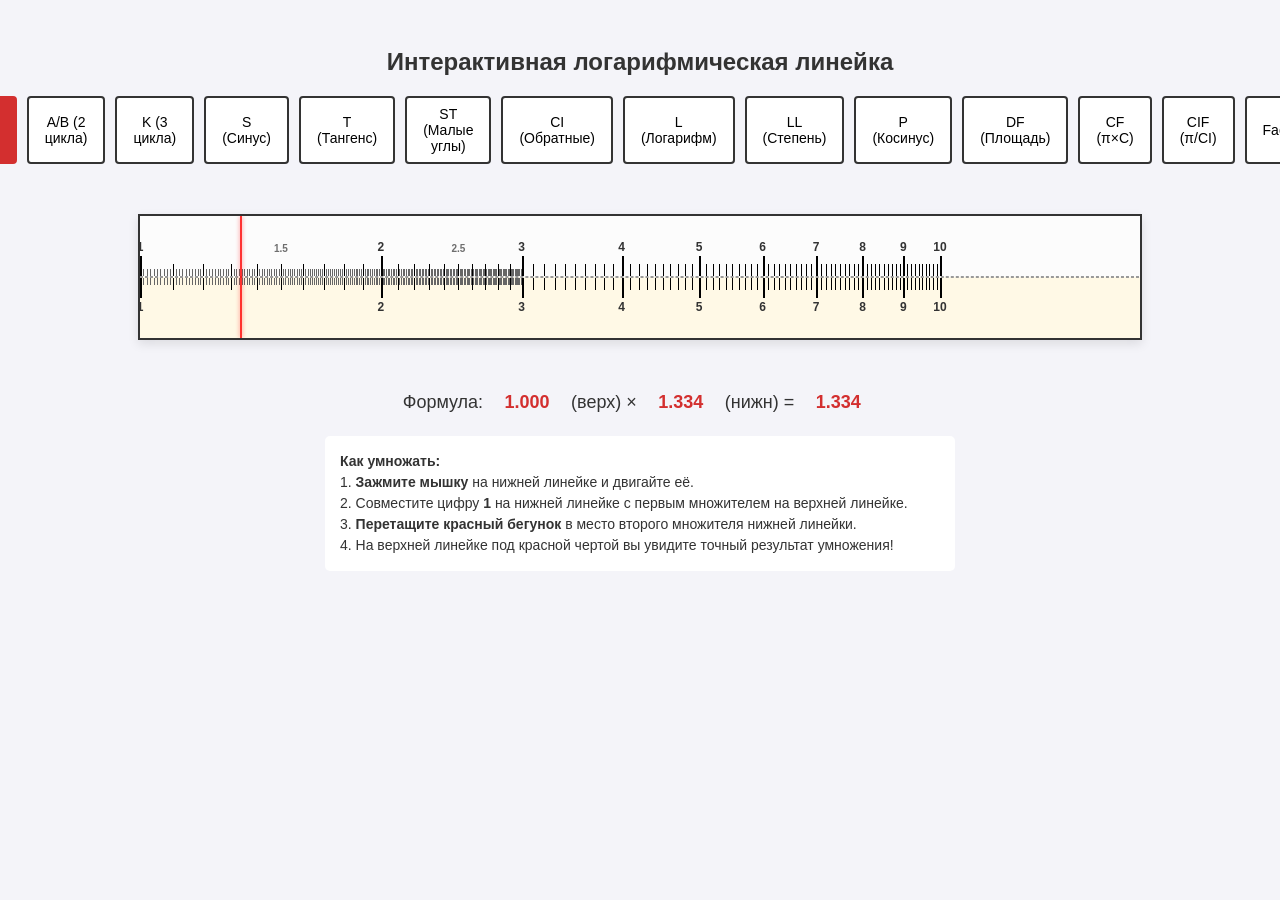
<file: index.html>
<!DOCTYPE html>
<html lang="ru">
<head>
    <meta charset="UTF-8">
    <meta name="viewport" content="width=device-width, initial-scale=1.0">
    <title>Логарифмическая линейка: Умножение</title>
    <link rel="stylesheet" href="styles.css">
</head>

<body>
    <h2 style="text-align: center;">Интерактивная логарифмическая линейка</h2>

    <!-- Переключатель -->
    <div class="scale-selector">
        <button class="scale-btn active" data-cycles="1">C/D (1 цикл)</button>
        <button class="scale-btn" data-cycles="2">A/B (2 цикла)</button>
        <button class="scale-btn" data-cycles="3">K (3 цикла)</button>
        <button class="scale-btn" data-mode="4">S (Синус)</button>
        <button class="scale-btn" data-mode="5">T (Тангенс)</button>
        <button class="scale-btn" data-mode="6">ST (Малые углы)</button>
        <button class="scale-btn" data-mode="7">CI (Обратные)</button>
        <button class="scale-btn" data-mode="8">L (Логарифм)</button>
        <button class="scale-btn" data-mode="9">LL (Степень)</button>
        <button class="scale-btn" data-mode="10">P (Косинус)</button>
        <button class="scale-btn" data-mode="11">DF (Площадь)</button>
        <button class="scale-btn" data-mode="12">CF (π×C)</button>
        <button class="scale-btn" data-mode="13">CIF (π/CI)</button>
        <button class="scale-btn" data-mode="14">Factorial</button>
    </div>

    <div class="ruler-container" id="rulerBox">
        <!-- Бегунок -->
        <div id="cursor" style="left: 100px;"></div>

        <!-- Верхняя неподвижная шкала -->
        <div class="ruler top-ruler" id="topRuler"></div>

        <!-- Нижняя подвижная шкала -->
        <div class="ruler bottom-ruler" id="bottomRuler" style="transform: translateX(0px);"></div>
    </div>

    <div class="info-panel">
    <!-- Режим 1: Умножение -->
    <div class="formula-block active" data-mode="1">
        Формула: <input type="number" id="valA" value="1.000" step="0.001" min="1" max="10"> (верх) × 
        <input type="number" id="valB" value="1.000" step="0.001" min="1" max="10"> (нижн) = 
        <input type="number" id="valResult" value="1.000" step="0.001" readonly>
    </div>
    <!-- Режим 2: Квадрат -->
    <div class="formula-block" data-mode="2">
        Формула: <input type="number" id="valN_sq" value="1.000" step="0.001" min="1" max="10" readonly style="color: #888;"> × 
        <input type="number" id="valA_sq" value="3.003" step="0.001" min="1" max="10"><span class="power">2</span>  = 
        <input type="number" id="valResult_sq" value="9.016" step="0.001" readonly>
    </div>
    <!-- Режим 3: Куб -->
    <div class="formula-block" data-mode="3">
        Формула:  <input type="number" id="valN_cb" readonly> × <input type="number" id="valA_cb">³ =
        <input type="number" id="valResult_cb" value="1.000" step="0.001" readonly>
    </div>
    <!-- Режим 4: Синус -->
    <div class="formula-block" data-mode="4">
        Формула: sin(<input type="number" id="valAngle_S" value="30" step="0.1" min="5.73" max="90">°) = 
        <input type="number" id="valResult_S" value="0.500" step="0.001" readonly>
    </div>
    <!-- Режим 5: Тангенс -->
    <div class="formula-block" data-mode="5">
        Формула: tan(<input type="number" id="valAngle_T" value="30" step="0.1" min="5.73" max="45">°) = 
        <input type="number" id="valResult_T" value="0.577" step="0.001" readonly>
    </div>
    <!-- Режим 6: Малые углы -->
    <div class="formula-block" data-mode="6">
        Формула: sin/tan(<input type="number" id="valAngle_ST" value="3" step="0.1" min="0.57" max="5.73">°) = 
        <input type="number" id="valResult_ST" value="0.052" step="0.001" readonly>
    </div>
    <!-- Режим 7: Обратные числа -->
    <div class="formula-block" data-mode="7">
        Формула: <input type="number" id="valN_CI" readonly> / <input type="number" id="valCI" value="2.000" step="0.001" min="1" max="10"> = 
        <input type="number" id="valResult_CI" value="0.500" step="0.001" readonly>
    </div>
    <!-- Режим 8: Десятичный логарифм -->
    <div class="formula-block" data-mode="8">
        Формула: log10(<input type="number" id="valL_D" value="2.000" step="0.001" min="1" max="10">) = 
        <input type="number" id="valResult_L" value="0.301" step="0.001" readonly>
    </div>
    <!-- Режим 9: Степень логарифма -->
    <div class="formula-block" data-mode="9">
        Формула: e^<input type="number" id="valLL_exp" value="1" step="0.1" min="0" max="2.3"> = 
        <input type="number" id="valResult_LL" value="2.718" step="0.001" readonly>
    </div>
    <!-- Режим 10: Пифагорова шкала -->
    <div class="formula-block" data-mode="10">
        Формула: √(1 - <input type="number" id="valP_x" value="0.6" step="0.01" min="0" max="1">²) = 
        <input type="number" id="valResult_P" value="0.800" step="0.001" readonly>
    </div>
    <!-- Режим 11: Площадь круга -->
    <div class="formula-block" data-mode="11">
        Формула: π×<input type="number" id="valDF_d" value="2" step="0.1" min="1" max="10">²/4 = 
        <input type="number" id="valResult_DF" value="3.142" step="0.001" readonly>
    </div>
    <!-- Режим 12: Смещённая на пи шкала -->
    <div class="formula-block" data-mode="12">
        Формула: <input type="number" id="valN_CF" readonly> × π × <input type="number" id="valCF_c" value="2" step="0.1" min="1" max="10"> = 
        <input type="number" id="valResult_CF" value="6.283" step="0.001" readonly>
    </div>
    <!-- Режим 13: Обратная смещённой на пи шкале -->
    <div class="formula-block" data-mode="13">
        Формула: <input type="number" id="valN_CIF" readonly> × π / <input type="number" id="valCIF_c" value="2" step="0.1" min="1" max="10"> = 
        <input type="number" id="valResult_CIF" value="1.571" step="0.001" readonly>
    </div>
    <!-- Режим 14: Факториал -->
    <div class="formula-block" data-mode="14">
        Формула: <input type="number" id="valFactA" value="3" step="0.5" min="0.5" max="7">! × 
        <input type="number" id="valFactB" value="5" step="0.5" min="0.5" max="7">! ≈ 
        <input type="number" id="valResult_Fact" value="6" step="0.01" readonly>!
        <span style="color: #888; font-size: 14px;">
        (= <span id="valFactProduct" style="color: #d32f2f; font-weight: bold;">720</span>)
    </span>
</div>
    </div>

    <div class="instructions">
        <!-- Инструкция для умножения -->
        <div class="instruction-block active" data-mode="1">
            <strong>Как умножать:</strong><br>
            1. <strong>Зажмите мышку</strong> на нижней линейке и двигайте её.<br>
            2. Совместите цифру <strong>1</strong> на нижней линейке с первым множителем на верхней линейке.<br>
            3. <strong>Перетащите красный бегунок</strong> в место второго множителя нижней линейки.<br>
            4. На верхней линейке под красной чертой вы увидите точный результат умножения!
        </div>
        <!-- Инструкция для квадрата -->
        <div class="instruction-block" data-mode="2">
            <strong>Как возвести в квадрат:</strong><br>
            1. Нижняя линейка (шкала D) зафиксирована.<br>
            2. Введите число в поле или <strong>перетащите красный бегунок</strong> на нужное число на нижней линейке.<br>
            3. На верхней линейке (шкала A, 2 цикла) под красной чертой — квадрат этого числа!
            4. При сдвиге линейки получится N × x².
        </div>
        <!-- Инструкция для куба -->
        <div class="instruction-block" data-mode="3">
            <strong>Как возвести в куб:</strong><br>
            1. Нижняя линейка (шкала D) зафиксирована.<br>
            2. Введите число в поле или <strong>перетащите красный бегунок</strong> на нужное число на нижней линейке.<br>
            3. На верхней линейке (шкала K, 3 цикла) под красной чертой — куб этого числа!
            4. При сдвиге линейки получится N × x^3.
        </div>
        <!-- Инструкция для синуса -->
        <div class="instruction-block" data-mode="4">
            <strong>Как найти синус (S):</strong><br>
            1. Введите угол (от 5.73° до 90°) или перетащите бегунок на нижней шкале S.<br>
            2. На верхней шкале D под чертой вы увидите значение синуса (от 0.1 до 1.0).
        </div>
        <!-- Инструкция для тангенса -->
        <div class="instruction-block" data-mode="5">
        <strong>Как найти тангенс (T):</strong><br>
            1. Введите угол (от 5.73° до 45°) или перетащите бегунок на нижней шкале T.<br>
            2. На верхней шкале D под чертой вы увидите значение тангенса (от 0.1 до 1.0).
        </div>
        <!-- Инструкция для тригонометрических функций малых углов -->
        <div class="instruction-block" data-mode="6">
            <strong>Малые углы (ST):</strong><br>
            1. Для углов от 0.57° до 5.73° синус и тангенс практически равны.<br>
            2. Введите угол или перетащите бегунок на нижней шкале ST.<br>
            3. На верхней шкале D под чертой вы увидите значение (от 0.01 до 0.1).
        </div>
        <!-- Инструкция для обратных чисел -->
        <div class="instruction-block" data-mode="7">
            <strong>Обратные числа (CI):</strong><br>
            1. Шкала CI (нижняя) идет в обратном направлении (от 10 до 1).<br>
            2. Введите число или перетащите бегунок на нижней шкале CI.<br>
            3. На верхней шкале D под чертой вы увидите результат деления 1 на это число.
        </div>
        <!-- Инструкция для десятичных логарифмов -->
        <div class="instruction-block" data-mode="8">
            <strong>Десятичные логарифмы (L):</strong><br>
            1. Верхняя шкала L — линейная (от 0.0 до 1.0). Нижняя D — логарифмическая.<br>
            2. Введите число (1-10) или перетащите бегунок на нижней шкале D.<br>
            3. На верхней шкале L под чертой вы увидите мантиссу логарифма.
        </div>
        <div class="instruction-block" data-mode="9">
            <strong>Возведение в степень (LL):</strong><br>
            1. Введите показатель степени (0-2.3) или перетащите бегунок на нижней шкале D.<br>
            2. На верхней шкале LL под чертой — результат e^x (от 1 до 10).
        </div>
        <div class="instruction-block" data-mode="10">
            <strong>Пифагорова шкала (P):</strong><br>
            1. Введите значение x (0-1) или перетащите бегунок на нижней шкале D.<br>
            2. На верхней шкале P под чертой — √(1-x²), то есть косинус угла.
        </div>
        <div class="instruction-block" data-mode="11">
            <strong>Площадь круга (DF):</strong><br>
            1. Введите диаметр (1-10) или перетащите бегунок на нижней шкале D.<br>
            2. На верхней шкале DF под чертой — площадь круга π×d²/4.
        </div>
        <div class="instruction-block" data-mode="12">
            <strong>Сложенная шкала C (CF):</strong><br>
            1. Введите число (1-10) или перетащите бегунок на нижней шкале C.<br>
            2. На верхней шкале CF под чертой — результат умножения на π.
        </div>
        <div class="instruction-block" data-mode="13">
            <strong>Обратная сложенная (CIF):</strong><br>
            1. Введите число (1-10) или перетащите бегунок на нижней шкале CI.<br>
            2. На верхней шкале CIF под чертой — результат π/x.
            3. Передвиньте нижнюю линейку, чтобы дополнительно умножить на N = выбранное на верхней / π число.
        </div>
        <div class="instruction-block" data-mode="14">
            <strong>Факториальная линейка (Гамма-функция):</strong><br>
            1. Шкала нанесена по значениям log(n!), включая дробные числа (шаг 0.5).<br>
            2. Введите n и k — бегунок покажет log(n!) + log(k!).<br>
        </div>
    </div>

        <script src="app.js"></script>

</body>
</html>
</file>
<file: styles.css>
/* Контейнеры всякие */
body {
    font-family: sans-serif;
    background: #f4f4f9;
    color: #333;
    padding: 20px;
    user-select: none;
}
.ruler-container {
    position: relative;
    width: 1000px;
    margin: 50px auto;
    background: #fff;
    border: 2px solid #333;
    box-shadow: 0 4px 10px rgba(0,0,0,0.1);
    overflow: hidden;
}
/* Стили линеек */
.ruler {
    position: relative;
    height: 60px;
    width: 2000px; /* Запас для сдвига */
    transition: transform 0.05s linear;
}
.top-ruler {
    background: #fcfcfc;
    border-bottom: 1px dashed #999;
}
.bottom-ruler {
    background: #fff9e6;
    cursor: grab;
    border-top: 1px dashed #999;
}
.bottom-ruler:active {
    cursor: grabbing;
}
/* Деления и текст */
.tick {
    position: absolute;
    width: 1px;
    background: #000;
}
.tick.major { height: 20px; width: 2px; }
.tick.medium { height: 12px; }
.tick.minor { height: 7px; background: #666; }

.top-ruler .tick { bottom: 0; }
.bottom-ruler .tick { top: 0; }

.label {
    position: absolute;
    font-size: 12px;
    font-weight: bold;
    transform: translateX(-50%);
}
.top-ruler .label { bottom: 22px; }
.bottom-ruler .label { top: 22px; }

/* Бегунок */
    #cursor {
    position: absolute;
    top: 0;
    bottom: 0;
    width: 2px;
    background: rgba(255, 0, 0, 0.8);
    box-shadow: 0 0 4px rgba(255,0,0,0.5);
    cursor: ew-resize;
    z-index: 10;
}

.info-panel {
    text-align: center;
    font-size: 18px;
    margin-top: 20px;
}
.info-panel span {
    font-weight: bold;
    color: #d32f2f;
}
.instructions {
    max-width: 600px;
    margin: 20px auto;
    font-size: 14px;
    line-height: 1.5;
    background: #fff;
    padding: 15px;
    border-radius: 5px;
}

.scale-selector {
    display: flex;
    justify-content: center;
    gap: 10px;
    margin: 20px auto;
    max-width: 1000px;
}
.scale-btn {
    padding: 8px 16px;
    border: 2px solid #333;
    background: #fff;
    cursor: pointer;
    font-size: 14px;
    border-radius: 4px;
    transition: all 0.2s;
}
.scale-btn:hover { background: #eee; }
.scale-btn.active {
    background: #d32f2f;
    color: #fff;
    border-color: #d32f2f;
}

/* Коммит 03.06.2026 */
/* Стили полей ввода значений */
.info-panel input {
    width: 70px;
    padding: 2px 4px;
    font-size: 18px;
    font-weight: bold;
    color: #d32f2f;
    border: none;
    border-bottom: 1px dashed transparent;
    border-radius: 0;
    text-align: center;
    background: transparent;
    font-family: sans-serif;
    transition: border-color 0.2s;
    -moz-appearance: textfield; /* стрелочки в Firefox */
    appearance: textfield; /* чтобы не ругалось */
}

/* стрелочки в Chrome/Safari/Edge */
.info-panel input::-webkit-outer-spin-button,
.info-panel input::-webkit-inner-spin-button {
    -webkit-appearance: none;
    margin: 0;
}

/* При наведении пунктир */
.info-panel input:hover {
    border-bottom: 1px dashed #ccc;
}

/* При фокусе просто линия */
.info-panel input:focus {
    outline: none;
    border-bottom: 1px solid #d32f2f;
}

/* Поле результата остаётся неактивным */
.info-panel input[readonly] {
    cursor: default;
}

/* Переключение блоков формул и инструкций */
.formula-block { display: none; }
.formula-block.active { display: block; }
.instruction-block { display: none; }
.instruction-block.active { display: block; }

/* Стили для степеней 2 и 3 */
.power {
    color: #d32f2f;
    font-weight: bold;
    font-size: 18px;
    margin: 0 6px;
    vertical-align: super;
}

/* Адаптивность для мобильных устройств */
@media (max-width: 1024px) {
    .ruler-container {
        width: 100%;
        max-width: 100%;
        margin: 20px auto;
        overflow-x: auto;
    }
    
    .ruler {
        width: 100%;
        min-width: 800px;
    }
    
    .scale-selector {
        flex-wrap: wrap;
        gap: 5px;
        padding: 0 10px;
    }
    
    .scale-btn {
        padding: 6px 10px;
        font-size: 12px;
    }
    
    .info-panel {
        font-size: 16px;
        padding: 0 10px;
    }
    
    .info-panel input {
        width: 60px;
        font-size: 16px;
    }
    
    .instructions {
        margin: 10px;
        font-size: 13px;
    }
}

/* Увеличение области касания для бегунка */
#cursor::before {
    content: '';
    position: absolute;
    top: -10px;
    bottom: -10px;
    left: -10px;
    right: -10px;
}

/* Запрет выделения текста при перетаскивании на мобильных */
body.touch-active {
    user-select: none;
    -webkit-user-select: none;
}

#valFactProduct {
    font-weight: bold;
    color: #d32f2f;
}
</file>
